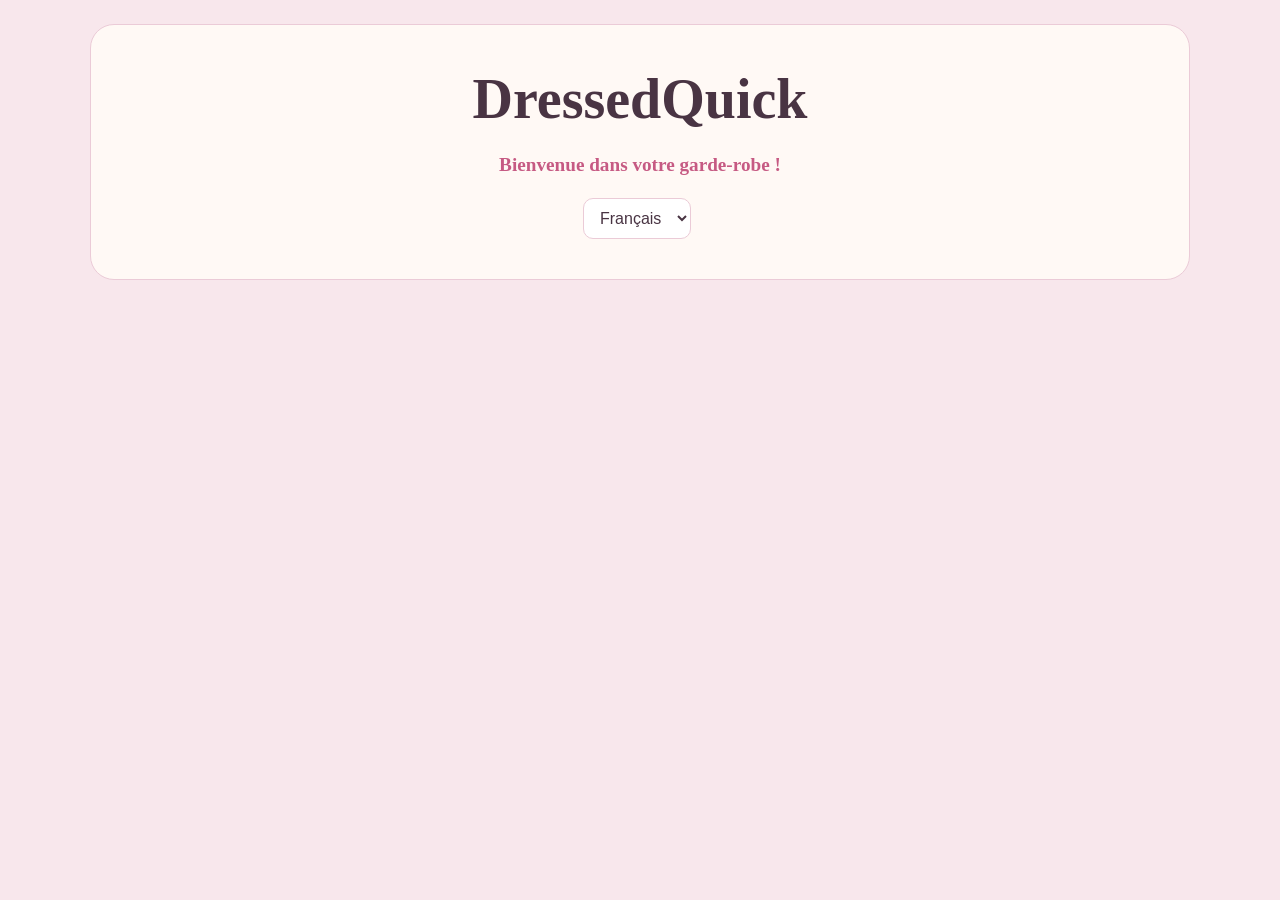
<file: index.html>
<!DOCTYPE html>
<html lang="fr">

<head>
    <meta charset="UTF-8">
    <meta name="viewport" content="width=device-width, initial-scale=1.0">

    <title>DressedQuick</title>

    <link rel="stylesheet" href="style.css">
</head>

<body>

    <!-- =========================
         EN-TÊTE
         ========================= -->

    <header>
        <h1>DressedQuick</h1>

        <h2>
            Bienvenue dans votre garde-robe !
        </h2>

        <!-- Choix de la langue -->
        <select id="langue">
            <option value="fr">Français</option>
            <option value="en">English</option>
            <option value="de">Deutsch</option>
            <option value="es">Español</option>
			<option value="ch">Chinois</option>
        </select>
    <script src="script_accueil.js"></script>

</body>

</html>
</file>
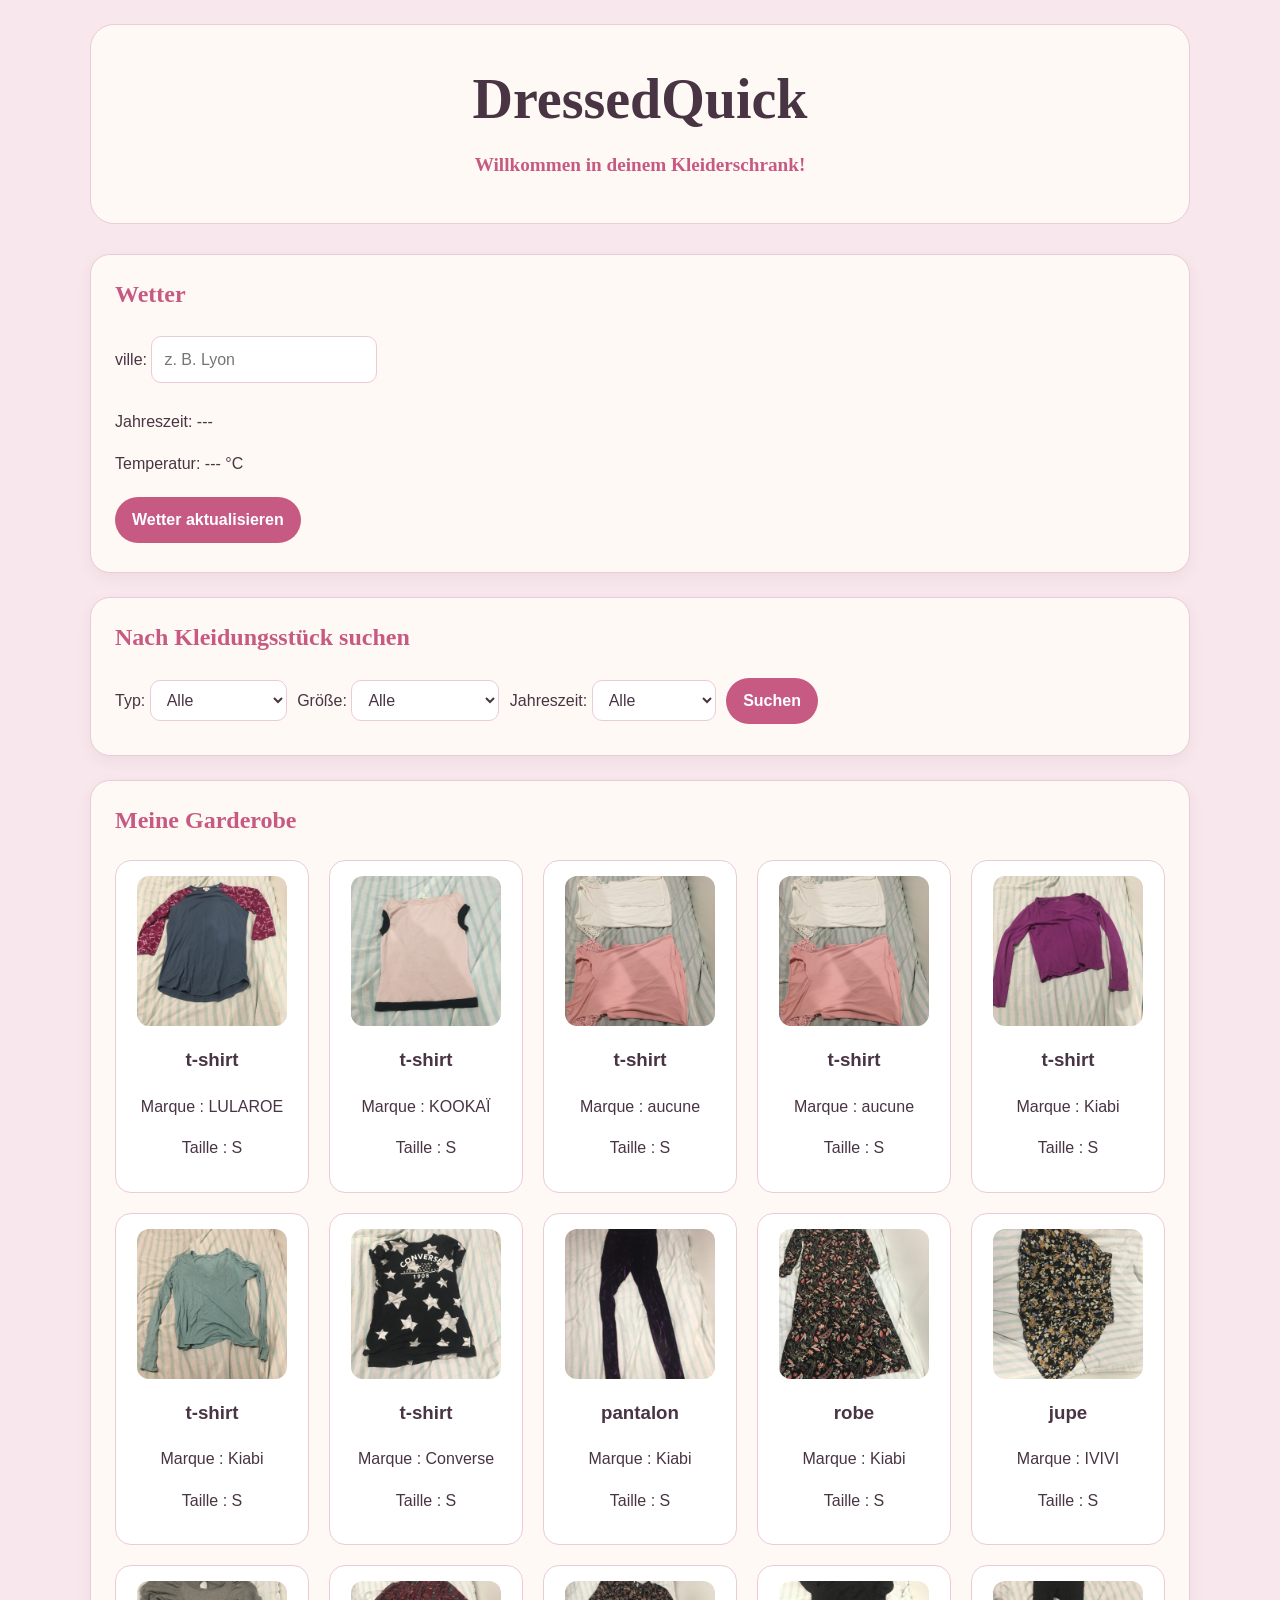
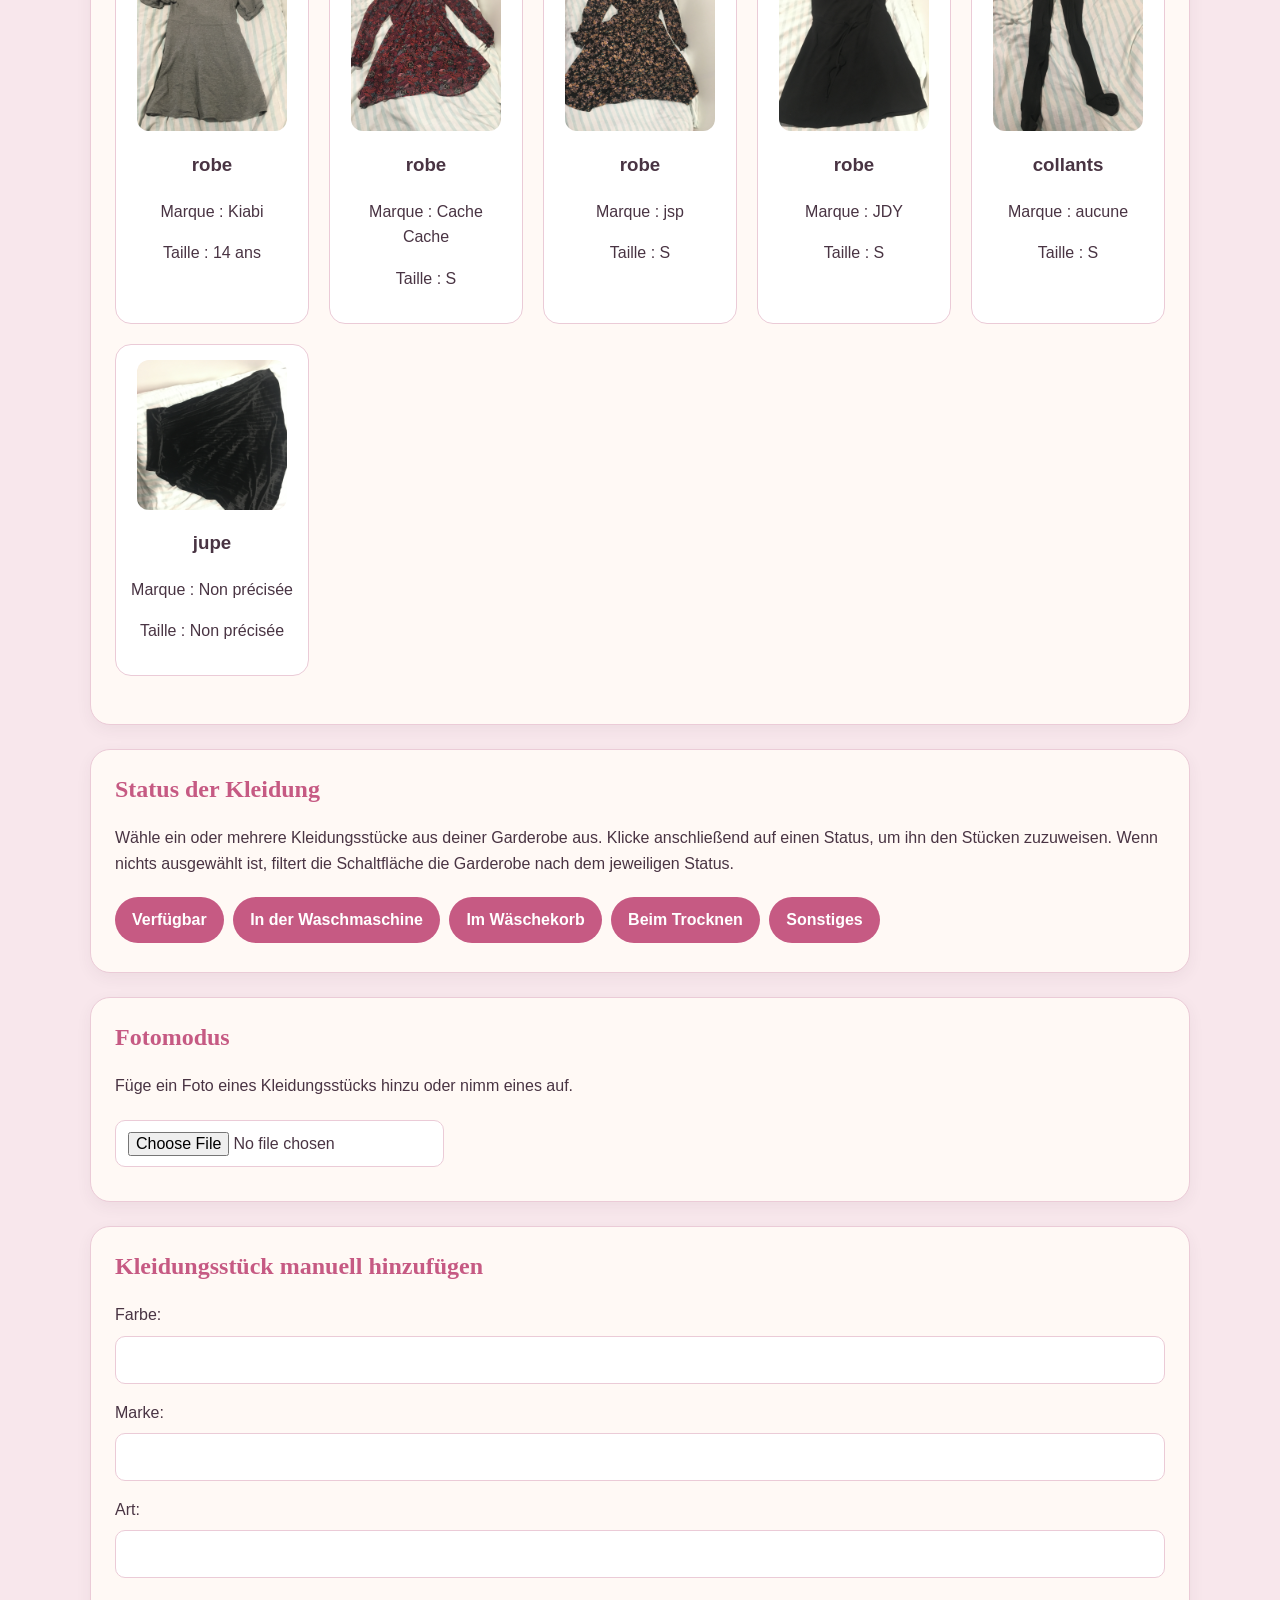
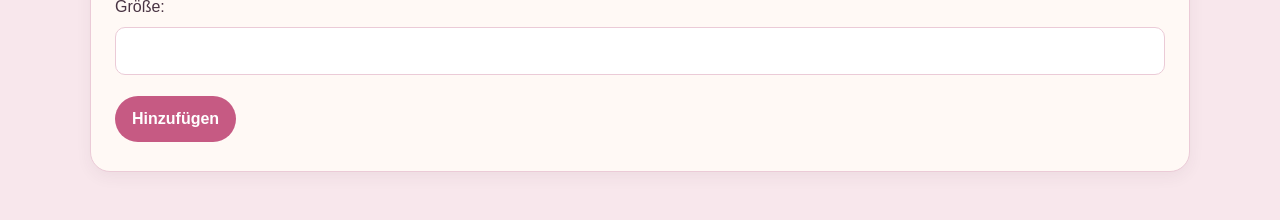
<file: allemand.html>
<!DOCTYPE html>
<html lang="de">

<head>
<meta charset="UTF-8">
<meta name="viewport" content="width=device-width, initial-scale=1.0">

<title>DressedQuick</title>

<link rel="stylesheet" href="style.css">
</head>

<body>

<!-- =========================
STUBBORN
========================= -->

<header>
	<h1>DressedQuick</h1>

<h2>
Willkommen in deinem Kleiderschrank! 
</h2>
</header>


<!-- =========================
WETTER / JAHRESZEIT
========================= -->

<section id="meteo">

<h2>Wetter</h2>
<label for="ville">ville: </label>
<input
type="text"
id="ville"
placeholder="z. B. Lyon"
>

<p>
Jahreszeit:
<span id="saison">---</span>
</p>

<p>
Temperatur:
<span id="temperature">--- °C</span>
</p>

<button id="actualiserMeteo">
Wetter aktualisieren
</button>

</section>


<!-- =========================
FILTER
========================= -->

<section id="filtres">

<h2>Nach Kleidungsstück suchen</h2>

<label for="type">Typ:</label>

<select id="type">
<option value="Tous">Alle</option>
<option value="t-shirt">T-Shirt</option>
<option value="pantalon">Hose</option>
<option value="robe">Kleid</option>
<option value="jupe">Rock</option>
<option value="collants">Strumpfhose</option>
</select>


<label for="taille">Größe:</label>

<select id="taille">
<option value="">Alle</option>
<option value="XS"> XS </option>
<option value="S">S</option>
<option value="M">M</option>
<option value="L">L</option>
<option value="autre taille"> Andere Größe </option>
</select>


<label for="saisonFiltre">Jahreszeit:</label>

<select id="saisonFiltre">
<option value="">Alle</option>
<option value="printemps">Frühling</option>
<option value="summer">Sommer</option>
<option value="autumn">Herbst</option>
<option value="winter">Winter</option>
<option value="all seasons">Ganzjährig</option>
</select>

<button id="rechercher">
Suchen
</button>

</section>


<!-- =========================
GARDEROBE
========================= -->

<main>

<h2>Meine Garderobe</h2>

<section id="garde-robe">

<!--
Kleidungsstücke können hier
automatisch per JavaScript
hinzugefügt werden. 
-->

</section>

</main>


<!-- =========================
STATUS DER KLEIDUNG
========================= -->

<section id="etat-vetements">
<h2>Status der Kleidung</h2>

<p>
Wähle ein oder mehrere Kleidungsstücke aus deiner Garderobe aus. 
Klicke anschließend auf einen Status, um ihn den Stücken zuzuweisen. 
Wenn nichts ausgewählt ist, filtert die Schaltfläche die Garderobe nach dem jeweiligen Status. 
</p>

<button type="button" data-status="Verfügbar">
Verfügbar
</button>

<button type="button" data-status="In der Waschmaschine">
In der Waschmaschine
</button>

<button type="button" data-status="Im Wäschekorb">
Im Wäschekorb
</button>

<button type="button" data-status="Beim Trocknen">
Beim Trocknen
</button>

<button type="button" data-status="Sonstiges">
Sonstiges
</button>
</section>


<!-- =========================
FOTOMODUS
========================= -->

<section id="photo-mode">

<h2>Fotomodus</h2>

<p>
Füge ein Foto eines Kleidungsstücks hinzu oder nimm eines auf. 
</p> </p> </p>

<input
type="file"
accept="image/*"
id="photo"
>

</section>


<!-- =========================
KLEIDUNGSSTÜCK HINZUFÜGEN
========================= -->

<section id="ajouter-vetement">

<h2>Kleidungsstück manuell hinzufügen</h2>

<form>

<label for="couleur">
Farbe:
</label>

<input
type="text"
id="couleur"
>


<label for="marque">
Marke:
</label>

<input
type="text"
id="marque"
>


<label for="typeVetement">
Art:
</label>

<input
type="text"
id="typeVetement"
>


<label for="tailleVetement">
Größe:
</label>

<input
type="text"
id="tailleVetement"
>


<button type="submit">
Hinzufügen
</button>

</form>

</section>
<script src="script.js"></script>
</body>
</html>
</file>
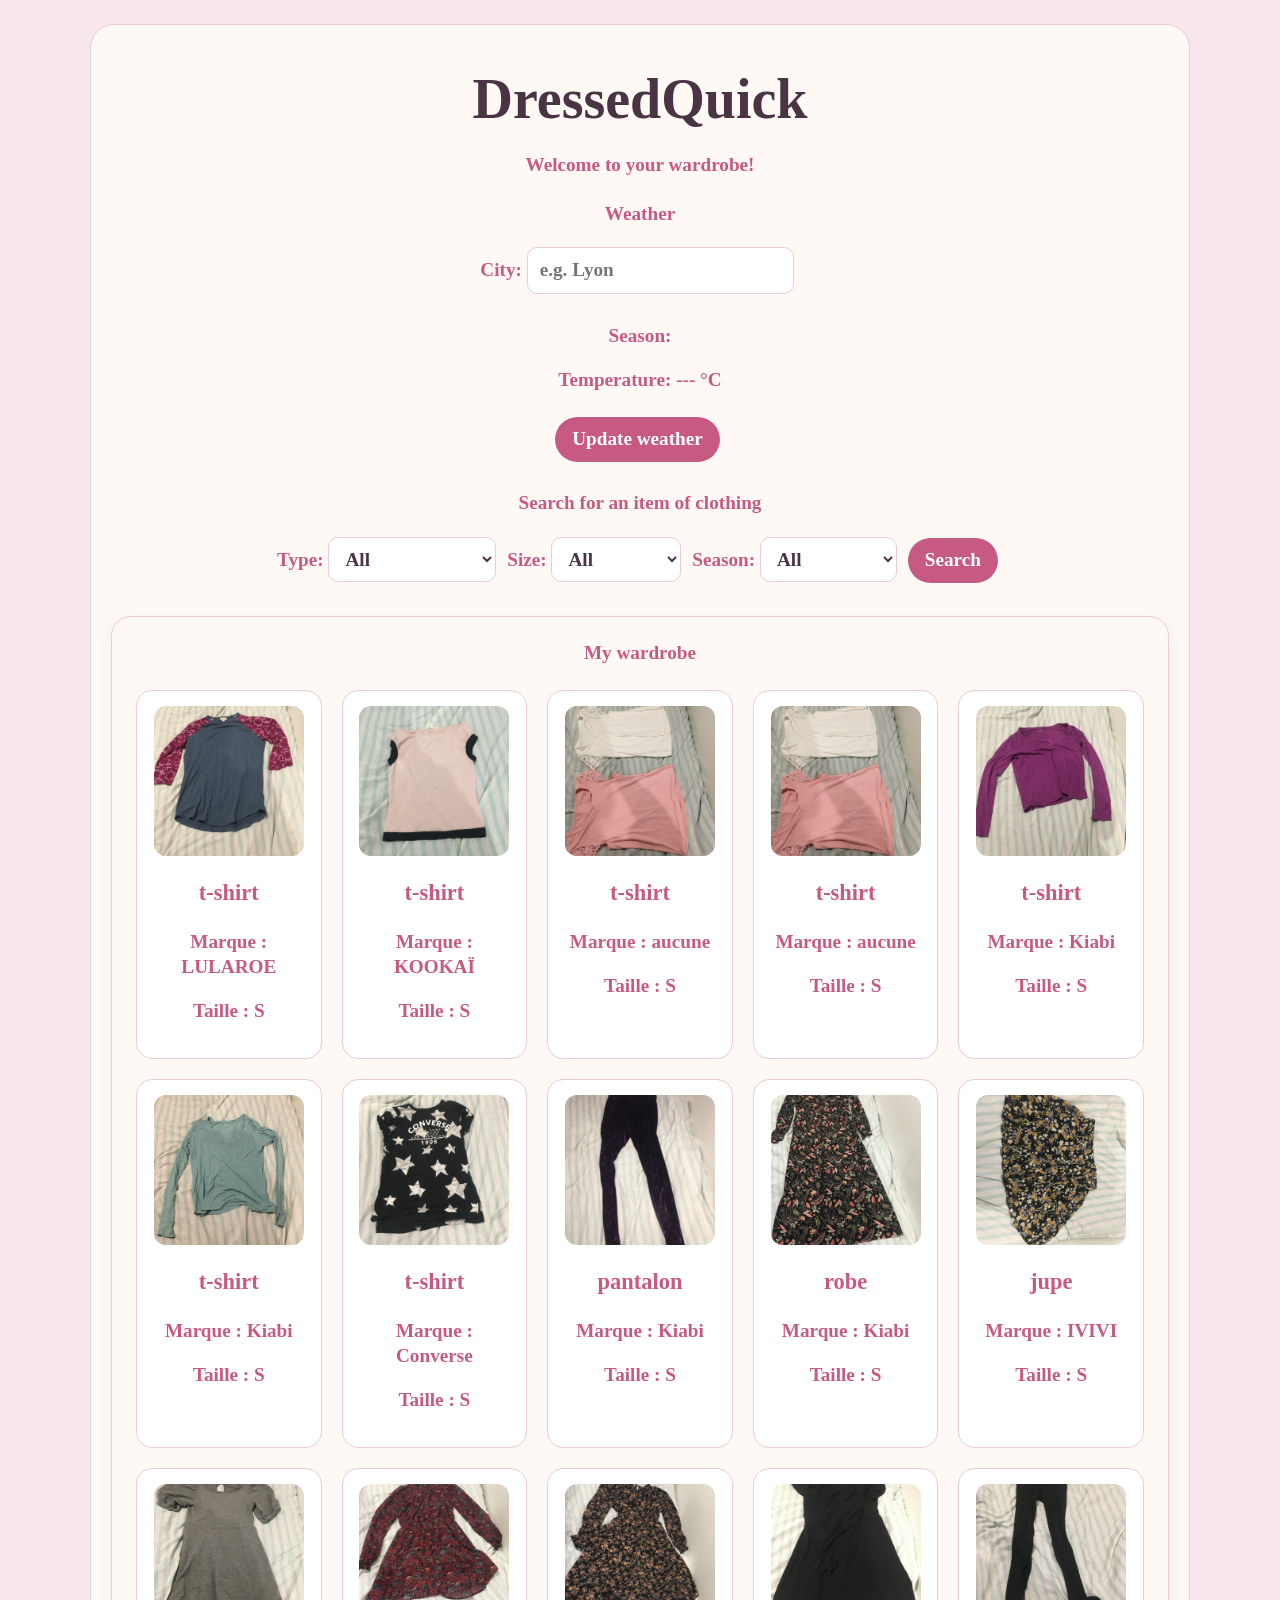
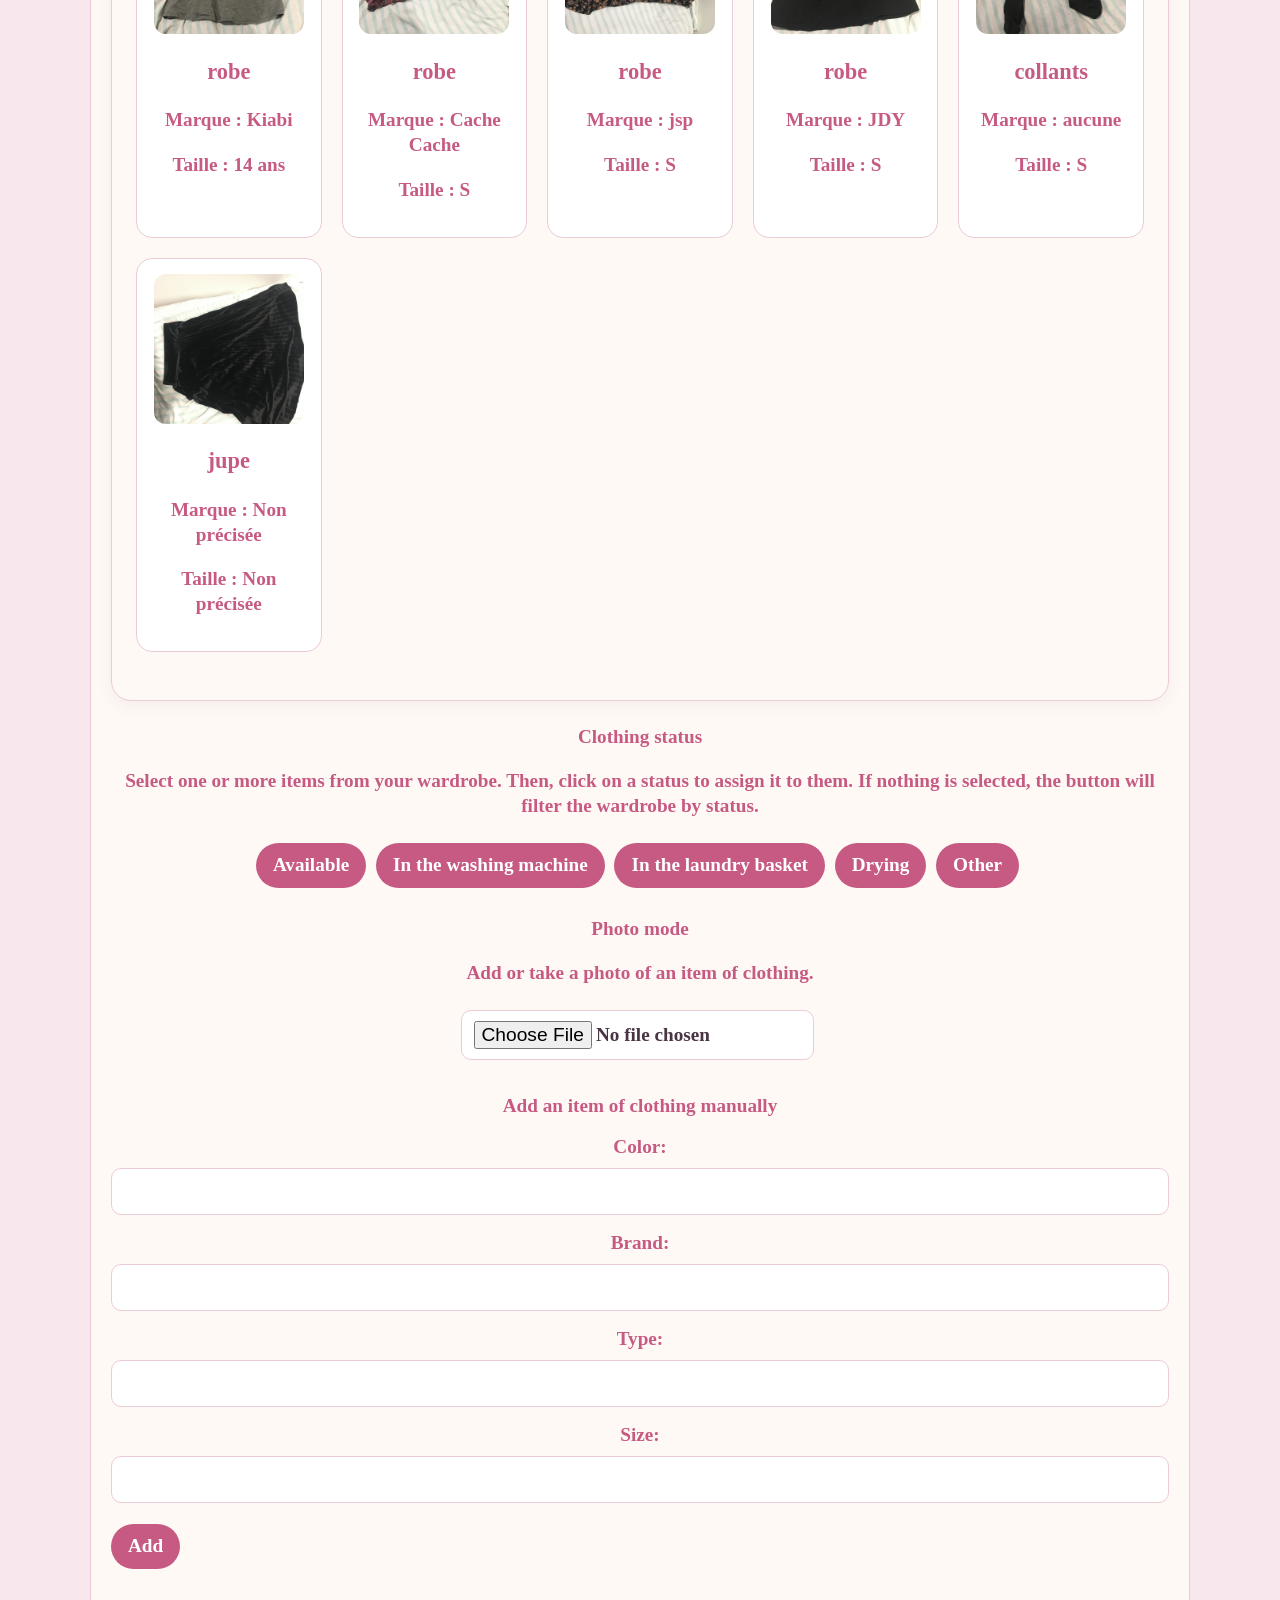
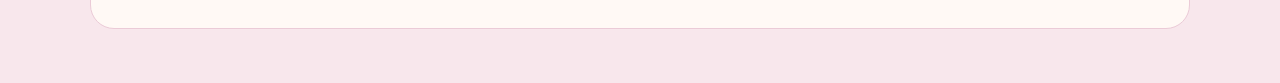
<file: anglais.html>
<!DOCTYPE html>
<html lang="en">

<head> 
<meta charset="UTF-8"> 
<meta name="viewport" content="width=device-width, initial-scale=1.0"> 

<title>DressedQuick</title> 

<link rel="stylesheet" href="style.css">
</head>

<body> 

<!-- ========================= 
STUBBORN 
========================= --> 

<header> 
<h1>DressedQuick</h1> 

<h2> 
Welcome to your wardrobe! 
<!-- =========================
WEATHER / SEASON
========================= -->

<section id="meteo">

<h2>Weather</h2>
<label for="ville">City: </label>
<input
type="text"
id="ville"
placeholder="e.g. Lyon"
>

<p>
Season:
<span id="saison"></span>
</p>

<p>
Temperature:
<span id="temperature">--- °C</span>
</p>

<button id="actualiserMeteo">
Update weather
</button>

</section>


<!-- =========================
FILTERS
========================= -->

<section id="filtres">

<h2>Search for an item of clothing</h2>

<label for="type">Type:</label>

<select id="type">
<option value="Tous">All</option>
<option value="t-shirt">T-shirt</option>
<option value="pantalon">Trousers</option>
<option value="robe">Dress</option>
<option value="jupe">Skirt</option>
<option value="collants">Tights</option>
<option value="sous-vêtement">Undergarment</option>
</select>


<label for="taille">Size:</label>

<select id="taille">
<option value="">All</option>
<option value="XS"> XS </option>
<option value="S">S</option>
<option value="M">M</option>
<option value="L">L</option>
<option value="autre taille"> Other size </option>
</select>


<label for="saisonFiltre">Season:</label>

<select id="saisonFiltre">
<option value="">All</option>
<option value="printemps">Spring</option>
<option value="summer">Summer</option>
<option value="autumn">Autumn</option>
<option value="winter">Winter</option>
<option value="all seasons">All seasons</option>
</select>

<button id="search">
Search
</button>

</section>


<!-- =========================
WARDROBE
========================= -->

<main>

<h2>My wardrobe</h2>

<section id="garde-robe">

<!--
Clothing items can be
added here automatically
using JavaScript. 
-->

</section>

</main>


<!-- =========================
CLOTHING STATUS
========================= -->

<section id="clothing-status">
<h2>Clothing status</h2>

<p>
Select one or more items from your wardrobe. 
Then, click on a status to assign it to them. 
If nothing is selected, the button will filter the wardrobe by status. 
</p>

<button type="button" data-status="Available">
Available
</button>

<button type="button" data-status="In the washing machine">
In the washing machine
</button>

<button type="button" data-status="In the laundry basket">
In the laundry basket
</button>

<button type="button" data-status="Drying">
Drying
</button>

<button type="button" data-status="Other">
Other
</button>
</section>


<!-- =========================
PHOTO MODE
========================= -->

<section id="photo-mode">

<h2>Photo mode</h2>

<p>
Add or take a photo of an item of clothing.
</p> </p>

<input
type="file"
accept="image/*"
id="photo"
>

</section>


<!-- =========================
ADD AN ITEM OF CLOTHING
========================= -->

<section id="ajouter-vetement">

<h2>Add an item of clothing manually</h2>

<form>

<label for="couleur">
Color:
</label>

<input
type="text"
id="couleur"
>


<label for="marque">
Brand:
</label>

<input
type="text"
id="marque"
>


<label for="typeVetement">
Type:
</label>

<input
type="text"
id="typeVetement"
>


<label for="tailleVetement">
Size:
</label>

<input
type="text"
id="tailleVetement"
>


<button type="submit">
Add
</button>

</form>

</section>
<script src="script.js"></script>
</body>
</html>
</file>
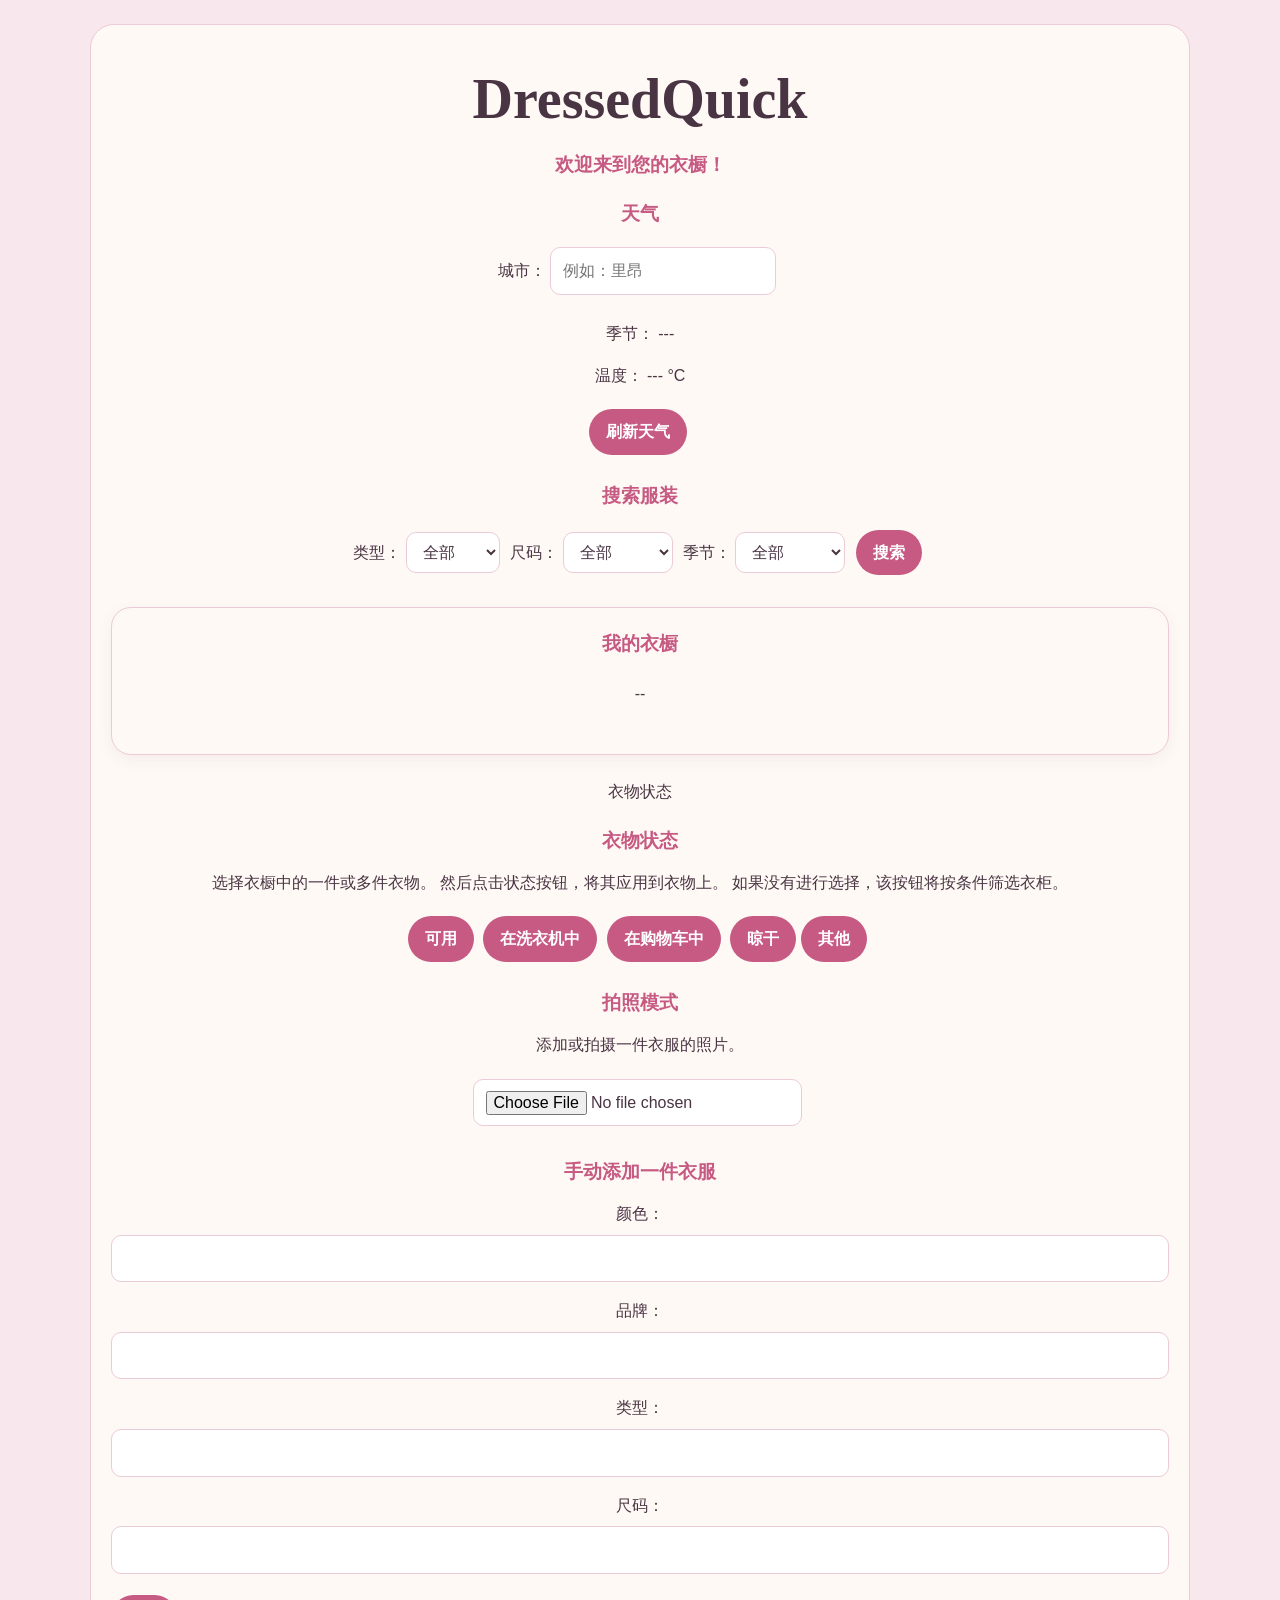
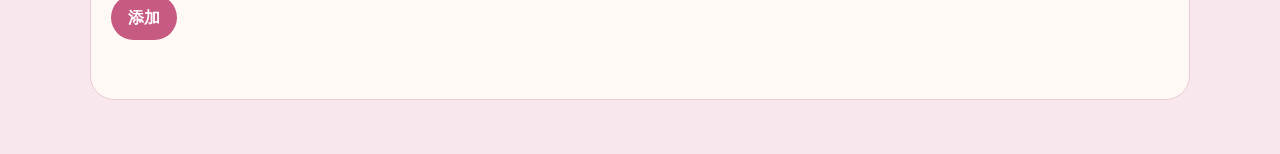
<file: chinois.html>
<!DOCTYPE html>

<html lang="en">

<head>

<meta charset="UTF-8">

<meta name="viewport" content="width=device-width, initial-scale=1.0">

<title>DressedQuick</title>

<link rel="stylesheet" href="style.css">

</head>

<body>

<!-- ========================

STUBBORN

========================= -->

<header>

<h1>DressedQuick</h1>

<h2>

欢迎来到您的衣橱！

</h2>

<!-- ==========================

天气/季节

========================== -->

<section id="meteo">

<h2>天气</h2>

<label for="ville">城市：</label>

<input
type="text"

id="ville"

placeholder="例如：里昂"

>

<p>

季节：

<span id="saison">---</span>

</p>

<p>

温度：

<span id="temperature">--- °C</span>

</p>

<button id="actualiserMeteo">

刷新天气

</button>

</section>

<!-- ==========================

筛选器
========================= -->

<section id="filters">

<h2>搜索服装</h2>

<label for="type">类型：</label>

<select id="type">

<option value="All">全部</option>

<option value="t-shirt">T恤</option>

<option value="pants">裤子</option>

<option value="dress">连衣裙</option>

<option value="skirt">裙子</option>

<option value="tights">紧身裤</option>

<option value="underwear">内衣</option>

</select>

<label for="size">尺码：</label>

<select id="size">

<option value="">全部</option>

<option value="XS">XS</option>

<option value="S">S</option>

<option value="M">M</option>

<option value="L">L</option>

<option value="other size">其他尺码</option>

</select>

<label for="seasonFilter">季节：</label>

<select id="seasonFilter">

<option value="">全部</option>

<option value="spring">春季</option>

<option value="summer">夏季</option>

<option value="autumn">秋季</option>

<option value="winter">冬季</option>

<option value="all seasons">所有季节</option>

</select>

<button id="search">

搜索

</button>

</section>

<!-- ==========================

衣橱

========================= -->

<main>

<h2>我的衣橱</h2>

<section id="garde-robe">

<!-- 可以使用 JavaScript 在此处自动添加衣物。<!-- =================================================== -->

--

</section>

</main>



衣物状态



<section id="clothing-condition">

<h2>衣物状态</h2>

<p>
选择衣橱中的一件或多件衣物。

然后点击状态按钮，将其应用到衣物上。

如果没有进行选择，该按钮将按条件筛选衣柜。

</p>

<button type="button" data-etat="Available">
可用

</button>

<button type="button" data-etat="在洗衣机中">

在洗衣机中

</button>

<button type="button" data-etat="在购物车中">

在购物车中

</button>

<button type="button" data-etat="Drying">

晾干

<button type="button" data-etat="Other">

其他

</button>

</section>

<!-- ===========================

拍照模式
========================== -->

<section id="mode-photo">

<h2>拍照模式</h2>

<p>

添加或拍摄一件衣服的照片。

</p>

<input
type="file"
accept="image/*"
id="photo"

>

</section>

<!-- =========================

添加一件衣服

========================= -->

<section id="ajouter-vetement">

<h2>手动添加一件衣服</h2>

<form>

<label for="couleur">

颜色：

</label>

<input
type="text"
id="couleur"

>

<label for="marque">
品牌：

</label>

<input
type="text"
id="marque"

>

<label <label for="typeVetement">

类型：

</label>

<input
type="text"
id="typeVetement"

>

<label for="clothingsize">
尺码：

</label>

<input
type="text"
id="clothingsize"

>

<button type="submit">

添加
</file>
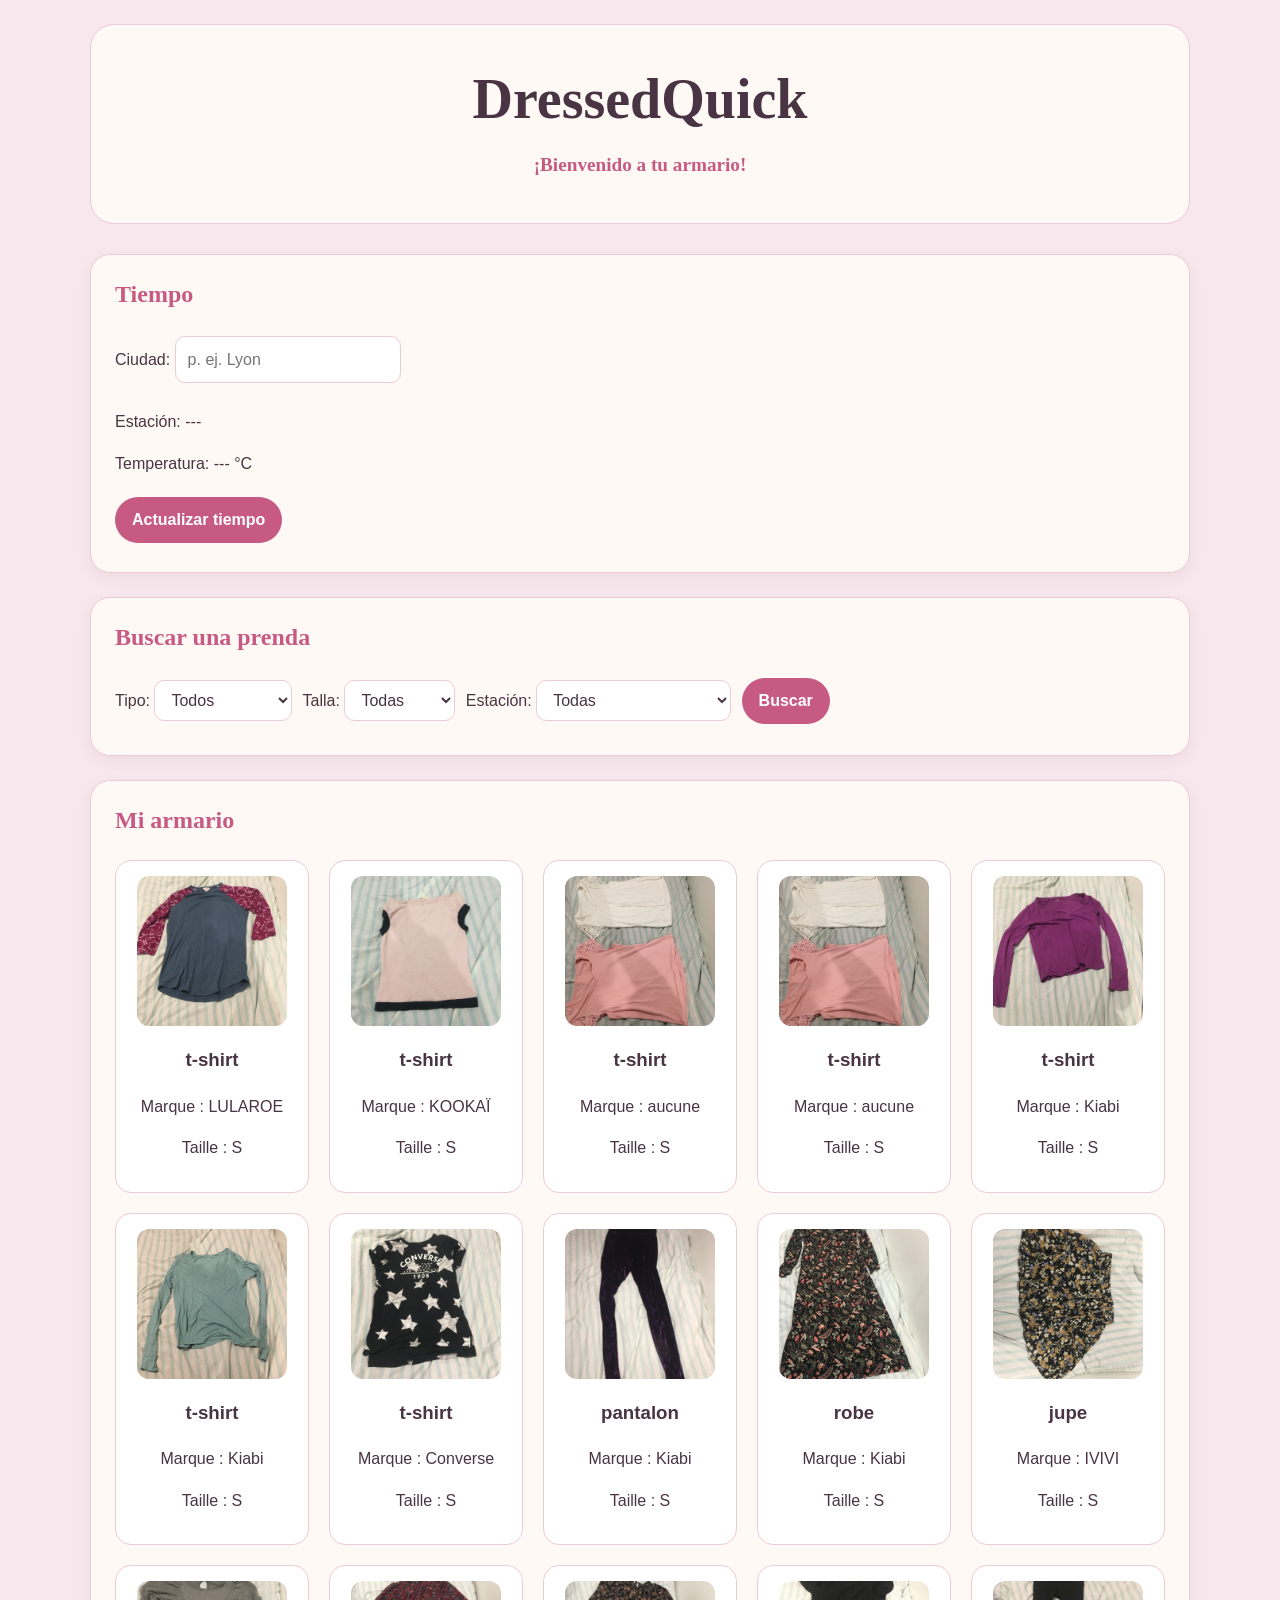
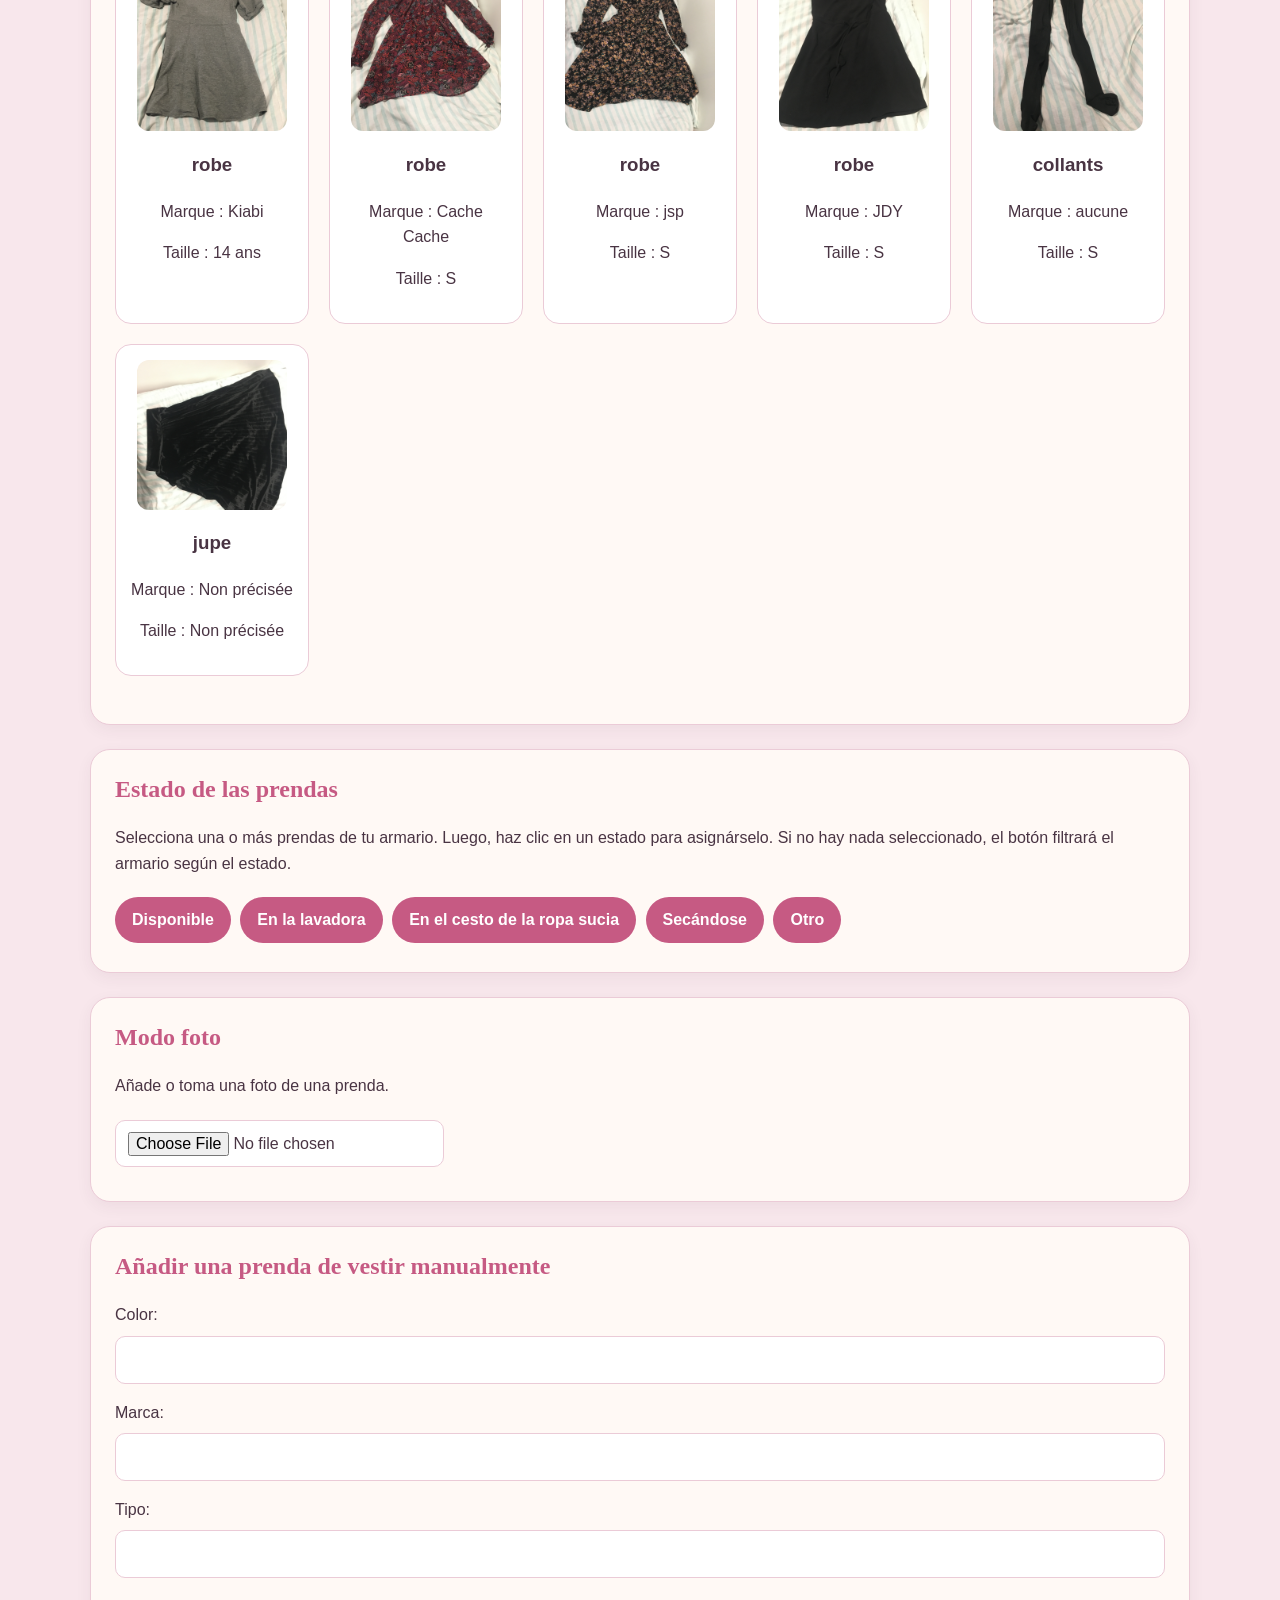
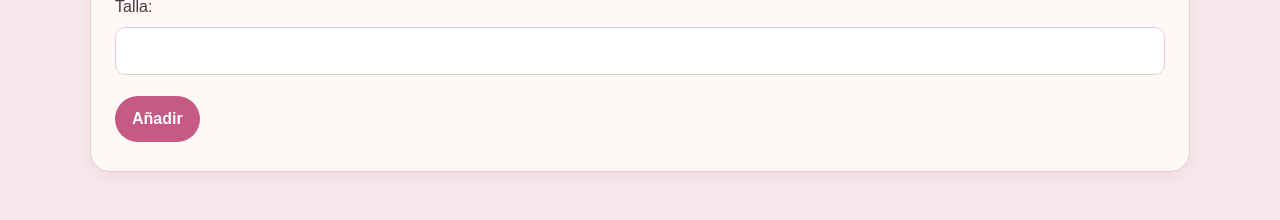
<file: espagnol.html>
<!DOCTYPE html>
<html lang="es">

<head>
<meta charset="UTF-8">
<meta name="viewport" content="width=device-width, initial-scale=1.0">

<title>DressedQuick</title>

<link rel="stylesheet" href="style.css">
</head>

<body>

<!-- =========================
STUBBORN
========================= -->

<header>
<h1>DressedQuick</h1>

<h2>
¡Bienvenido a tu armario! 
</h2>
</header>

</body>

</html> <!-- =========================
TIEMPO / ESTACIÓN
========================= -->

<section id="meteo">

<h2>Tiempo</h2>
<label for="ville">Ciudad: </label>
<input
type="text"
id="ville"
placeholder="p. ej. Lyon"
>

<p>
Estación:
<span id="saison">---</span>
</p>

<p>
Temperatura:
<span id="temperature">--- °C</span>
</p>

<button id="actualiserMeteo">
Actualizar tiempo
</button>

</section>


<!-- =========================
FILTROS
========================= -->

<section id="filtres">

<h2>Buscar una prenda</h2>

<label for="type">Tipo:</label>

<select id="type">
<option value="Tous">Todos</option>
<option value="t-shirt">Camiseta</option>
<option value="pantalon">Pantalones</option>
<option value="robe">Vestido</option>
<option value="jupe">Falda</option>
<option value="collants">Medias</option>
<option value="sous-vêtement">Ropa interior</option>
</select>


<label for="taille">Talla:</label>

<select id="taille">
<option value="">Todas</option>
<option value="XS"> XS </option>
<option value="S">S</option>
<option value="M">M</option>
<option value="L">L</option>
<option value="autre taille"> Otra talla </option>
</select>


<label for="saisonFiltre">Estación:</label>

<select id="saisonFiltre">
<option value="">Todas</option>
<option value="printemps">Primavera</option>
<option value="summer">Verano</option>
<option value="autumn">Otoño</option>
<option value="winter">Invierno</option>
<option value="all seasons">Todas las estaciones</option>
</select>

<button id="search">
Buscar
</button>

</section>


<!-- =========================
ARMARIO
========================= -->

<main>

<h2>Mi armario</h2>

<section id="garde-robe">

<!--
Las prendas pueden
añadirse aquí automáticamente
mediante JavaScript. 
-->

</section>

</main>


<!-- =========================
ESTADO DE LAS PRENDAS
========================= -->

<section id="clothing-status">
<h2>Estado de las prendas</h2>

<p>
Selecciona una o más prendas de tu armario. 
Luego, haz clic en un estado para asignárselo. 
Si no hay nada seleccionado, el botón filtrará el armario según el estado. 
</p>

<button type="button" data-status="Available">
Disponible
</button>

<button type="button" data-status="In the washing machine">
En la lavadora
</button>

<button type="button" data-status="In the laundry basket">
En el cesto de la ropa sucia
</button>

<button type="button" data-status="Drying">
Secándose
</button>

<button type="button" data-status="Other">
Otro
</button>
</section>


<!-- =========================
MODO FOTO
========================= -->

<section id="photo-mode">

<h2>Modo foto</h2>

<p>
Añade o toma una foto de una prenda. 
</p> </p>

<input
type="file"
accept="image/*"
id="photo"
>

</section>


<!-- =========================
AÑADIR UNA PRENDA DE VESTIR
========================= -->

<section id="ajouter-vetement">

<h2>Añadir una prenda de vestir manualmente</h2>

<form>

<label for="couleur">
Color:
</label>

<input
type="text"
id="couleur"
>


<label for="marque">
Marca:
</label>

<input
type="text"
id="marque"
>


<label for="typeVetement">
Tipo:
</label>

<input
type="text"
id="typeVetement"
>


<label for="tailleVetement">
Talla:
</label>

<input
type="text"
id="tailleVetement"
>


<button type="submit">
Añadir
</button>

</form>

</section>
<script src="script.js"></script>
</body>
</html>
</file>
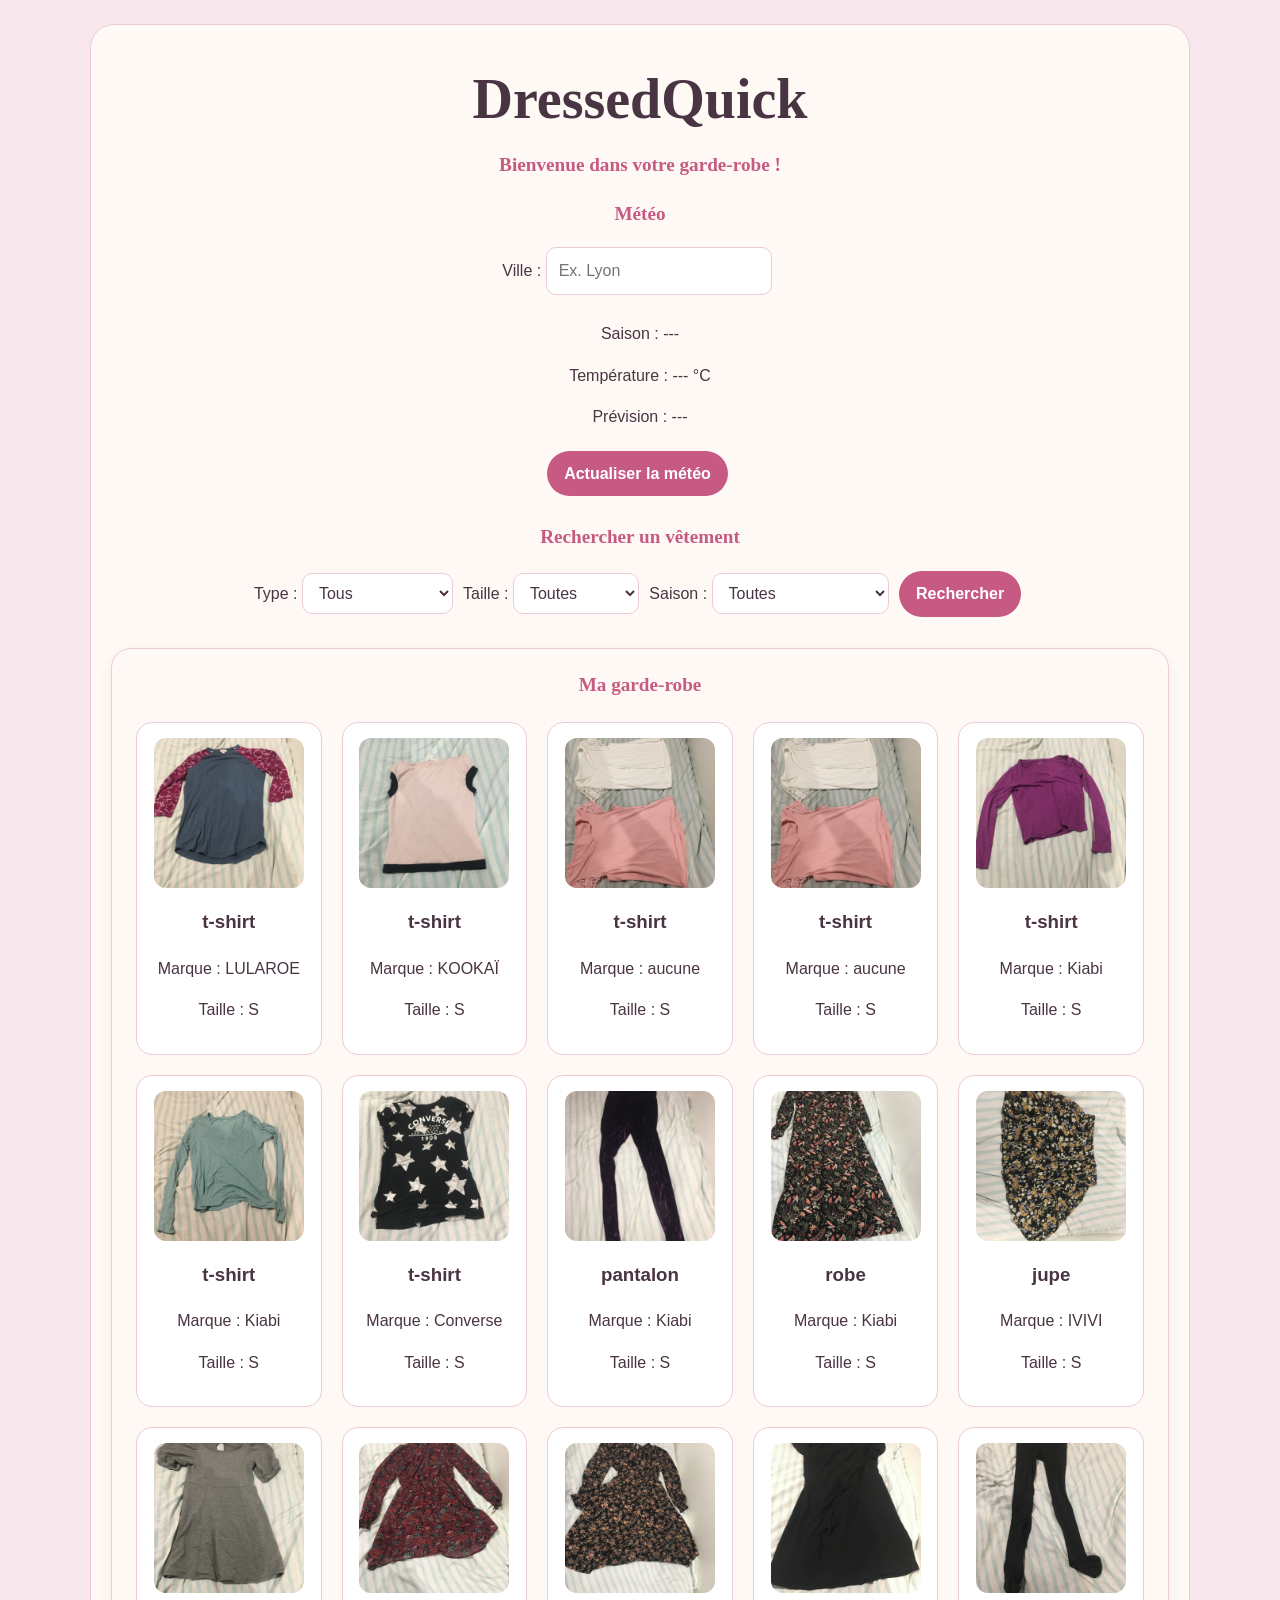
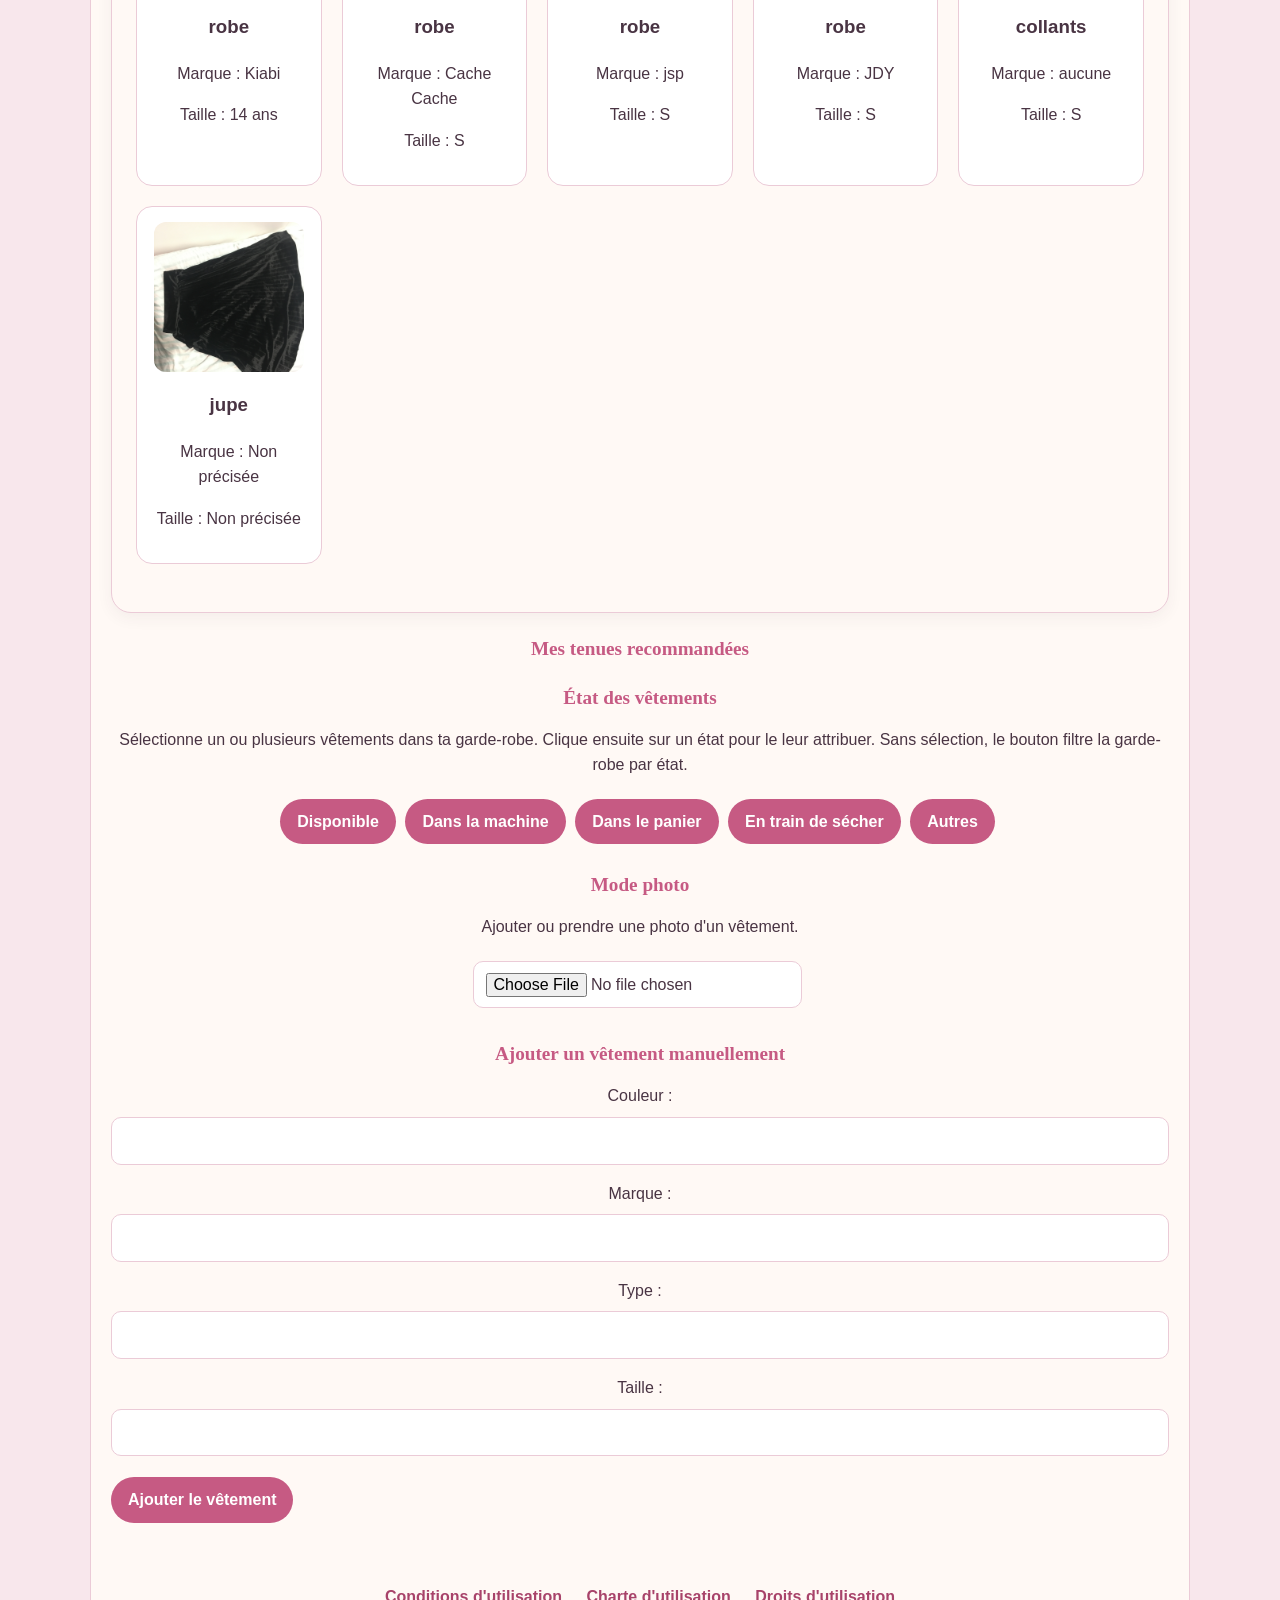
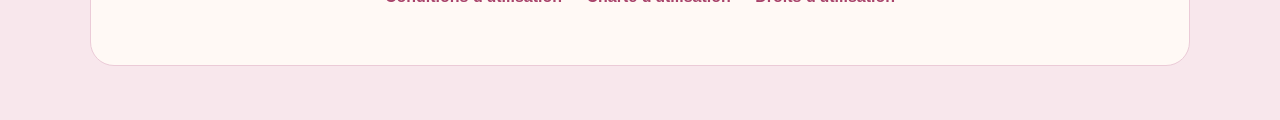
<file: français.html>
<!DOCTYPE html>
<html lang="fr">

<head>
    <meta charset="UTF-8">
    <meta name="viewport" content="width=device-width, initial-scale=1.0">

    <title>DressedQuick</title>

    <link rel="stylesheet" href="style.css">
</head>

<body>

    <!-- =========================
         EN-TÊTE
         ========================= -->

    <header>
        <h1>DressedQuick</h1>

        <h2>
            Bienvenue dans votre garde-robe !
        </h2>
  <!-- =========================
         MÉTÉO / SAISON
         ========================= -->

    <section id="meteo">

        <h2>Météo</h2>
		<label for="ville">Ville : </label>
		<input
			type="text"
			id="ville"
			placeholder="Ex. Lyon"
		>

        <p>
            Saison :
            <span id="saison">---</span>
        </p>

        <p>
            Température :
            <span id="temperature">--- °C</span>
        </p>
		
		<p> 
			Prévision : 
			<span id ="prevision">--- </span>
		</p>

        <button id="actualiserMeteo">
            Actualiser la météo
        </button>

    </section>


    <!-- =========================
         FILTRES
         ========================= -->

    <section id="filtres">

        <h2>Rechercher un vêtement</h2>

        <label for="type">Type :</label>

        <select id="type">
            <option value="Tous">Tous</option>
            <option value="t-shirt">T-shirt</option>
            <option value="pantalon">Pantalon</option>
            <option value="robe">Robe</option>
            <option value="jupe">Jupe</option>
            <option value="collants">Collants</option>
			<option value="sous-vêtement">sous-vêtement</option>
        </select>


        <label for="taille">Taille :</label>

        <select id="taille">
            <option value="">Toutes</option>
			<option value="XS"> XS </option>
            <option value="S">S</option>
            <option value="M">M</option>
            <option value="L">L</option>
			<option value="autre taille"> Autre Taille </option>
        </select>


        <label for="saisonFiltre">Saison :</label>

        <select id="saisonFiltre">
            <option value="">Toutes</option>
            <option value="printemps">Printemps</option>
            <option value="été">Été</option>
            <option value="automne">Automne</option>
            <option value="hiver">Hiver</option>
			<option value="toutes les saisons"> Toutes les saisons</option>
        </select>

        <button id="rechercher">
            Rechercher
        </button>

    </section>


    <!-- =========================
         GARDE-ROBE
         ========================= -->

    <main>

        <h2>Ma garde-robe</h2>

        <section id="garde-robe">

            <!--
            Les vêtements pourront être
            ajoutés automatiquement ici
            avec JavaScript.
            -->

        </section>

    </main>
		
		
		
		<section id="recommandation">
		<h2> Mes tenues recommandées </h2>
		<!-- affiche ici les vetements recommandées en fonctions de la météo et 
		des prévision climatiques pour la ville Sélectionne --> 
		
		</section>

    <!-- =========================
         ÉTAT DES VÊTEMENTS
         ========================= -->

   <section id="etat-vetements">
    <h2>État des vêtements</h2>

    <p>
        Sélectionne un ou plusieurs vêtements dans ta garde-robe.
        Clique ensuite sur un état pour le leur attribuer.
        Sans sélection, le bouton filtre la garde-robe par état.
    </p>

    <button type="button" data-etat="Disponible">
        Disponible
    </button>

    <button type="button" data-etat="Dans la machine">
        Dans la machine
    </button>

    <button type="button" data-etat="Dans le panier">
        Dans le panier
    </button>

    <button type="button" data-etat="En train de sécher">
        En train de sécher
    </button>

    <button type="button" data-etat="Autres">
        Autres
    </button>
</section>


    <!-- =========================
         MODE PHOTO
         ========================= -->

    <section id="mode-photo">

        <h2>Mode photo</h2>

        <p>
            Ajouter ou prendre une photo d'un vêtement.
        </p>

        <input
            type="file"
            accept="image/*"
            id="photo"
        >

    </section>


    <!-- =========================
         AJOUTER UN VÊTEMENT
         ========================= -->

    <section id="ajouter-vetement">

        <h2>Ajouter un vêtement manuellement</h2>

        <form>

            <label for="couleur">
                Couleur :
            </label>

            <input
                type="text"
                id="couleur"
            >


            <label for="marque">
                Marque :
            </label>

            <input
                type="text"
                id="marque"
            >


            <label for="typeVetement">
                Type :
            </label>

            <input
                type="text"
                id="typeVetement"
            >


            <label for="tailleVetement">
                Taille :
            </label>

            <input
                type="text"
                id="tailleVetement"
            >


            <button type="submit">
                Ajouter le vêtement
            </button>

        </form>

    </section>


    <!-- =========================
         INFORMATIONS / RÈGLES
         ========================= -->

    <footer>

        <p>
            <a href="#">
                Conditions d'utilisation
            </a>
        </p>

        <p>
            <a href="#">
                Charte d'utilisation
            </a>
        </p>

        <p>
            <a href="#">
                Droits d'utilisation
            </a>
        </p>

    </footer>


    <!-- =========================
         JAVASCRIPT
         ========================= -->

    <script src="script.js"></script>

</body>

</html>
</file>
<file: style.css>
/* =========================
   PALETTE ET STYLE GÉNÉRAL
   ========================= */

:root {
    --rose-poudre: #F8E7EC;
    --rose-soutenu: #C65A83;
    --rose-fonce: #A8436A;
    --creme: #FFF9F5;
    --prune: #493443;
    --bordure: #EBCBD7;
}

/* =========================
   PAGE
   ========================= */

* {
    box-sizing: border-box;
}

body {
    margin: 0;
    padding: 24px;
    background-color: var(--rose-poudre);
    color: var(--prune);
    font-family: Arial, sans-serif;
    line-height: 1.6;
}

/* =========================
   EN-TÊTE
   ========================= */

header {
    max-width: 1100px;
    margin: 0 auto 30px;
    padding: 30px 20px;
    text-align: center;
    background-color: var(--creme);
    border: 1px solid var(--bordure);
    border-radius: 24px;
}

h1 {
    margin: 0 0 8px;
    color: var(--prune);
    font-family: Georgia, serif;
    font-size: clamp(2.2rem, 5vw, 3.5rem);
}

h2 {
    color: var(--rose-soutenu);
    font-family: Georgia, serif;
    line-height: 1.3;
}

header h2 {
    margin-top: 0;
    font-size: 1.2rem;
}

/* =========================
   SECTIONS
   ========================= */

section,
main {
    max-width: 1100px;
    margin: 24px auto;
}

body > section,
main {
    padding: 24px;
    background-color: var(--creme);
    border: 1px solid var(--bordure);
    border-radius: 20px;
    box-shadow: 0 5px 16px rgba(73, 52, 67, 0.06);
}

section h2,
main > h2 {
    margin-top: 0;
}

/* =========================
   CHAMPS ET LISTES
   ========================= */

input,
select {
    max-width: 100%;
    padding: 10px 12px;
    margin: 5px 6px 10px 0;
    border: 1px solid var(--bordure);
    border-radius: 10px;
    background-color: #FFFFFF;
    color: var(--prune);
    font: inherit;
}

input:focus,
select:focus {
    outline: 2px solid var(--rose-soutenu);
    outline-offset: 2px;
}

/* =========================
   BOUTONS
   ========================= */

button {
    padding: 10px 17px;
    margin: 5px 5px 5px 0;
    border: none;
    border-radius: 999px;
    background-color: var(--rose-soutenu);
    color: #FFFFFF;
    font: inherit;
    font-weight: bold;
    cursor: pointer;
    transition: background-color 0.2s, transform 0.2s;
}

button:hover {
    background-color: var(--rose-fonce);
    transform: translateY(-1px);
}

/* =========================
   GARDE-ROBE ET VÊTEMENTS
   ========================= */

#garde-robe {
    display: grid;
    grid-template-columns: repeat(auto-fit, minmax(180px, 1fr));
    gap: 20px;
}

.carte-vetement {
    min-width: 0;
    padding: 15px;
    overflow: hidden;
    text-align: center;
    background-color: #FFFFFF;
    border: 1px solid var(--bordure);
    border-radius: 16px;
}

.carte-vetement img {
    display: block;
    width: 150px;
    height: 150px;
    max-width: 100%;
    margin: 0 auto 12px;
    border-radius: 12px;
    object-fit: cover;
}

/* =========================
   FORMULAIRE
   ========================= */

form {
    display: grid;
    grid-template-columns: minmax(0, 1fr);
    gap: 8px;
}

form input {
    width: 100%;
    margin: 0 0 8px;
}

form button {
    justify-self: start;
}

/* =========================
   PIED DE PAGE
   ========================= */

footer {
    max-width: 1100px;
    margin: 30px auto 0;
    padding: 20px;
    text-align: center;
}

footer p {
    display: inline-block;
    margin: 6px 10px;
}

footer a {
    color: var(--rose-fonce);
    text-decoration: none;
    font-weight: bold;
}

footer a:hover {
    text-decoration: underline;
}

/* =========================
   PETITS ÉCRANS
   ========================= */

@media (max-width: 600px) {
    body {
        padding: 12px;
    }

    header {
        padding: 22px 14px;
    }

    body > section,
    main {
        padding: 17px;
        margin: 16px auto;
    }

    #garde-robe {
        grid-template-columns: repeat(auto-fit, minmax(140px, 1fr));
        gap: 12px;
    }

    .carte-vetement img {
        width: 130px;
        height: 130px;
    }
}
</file>
